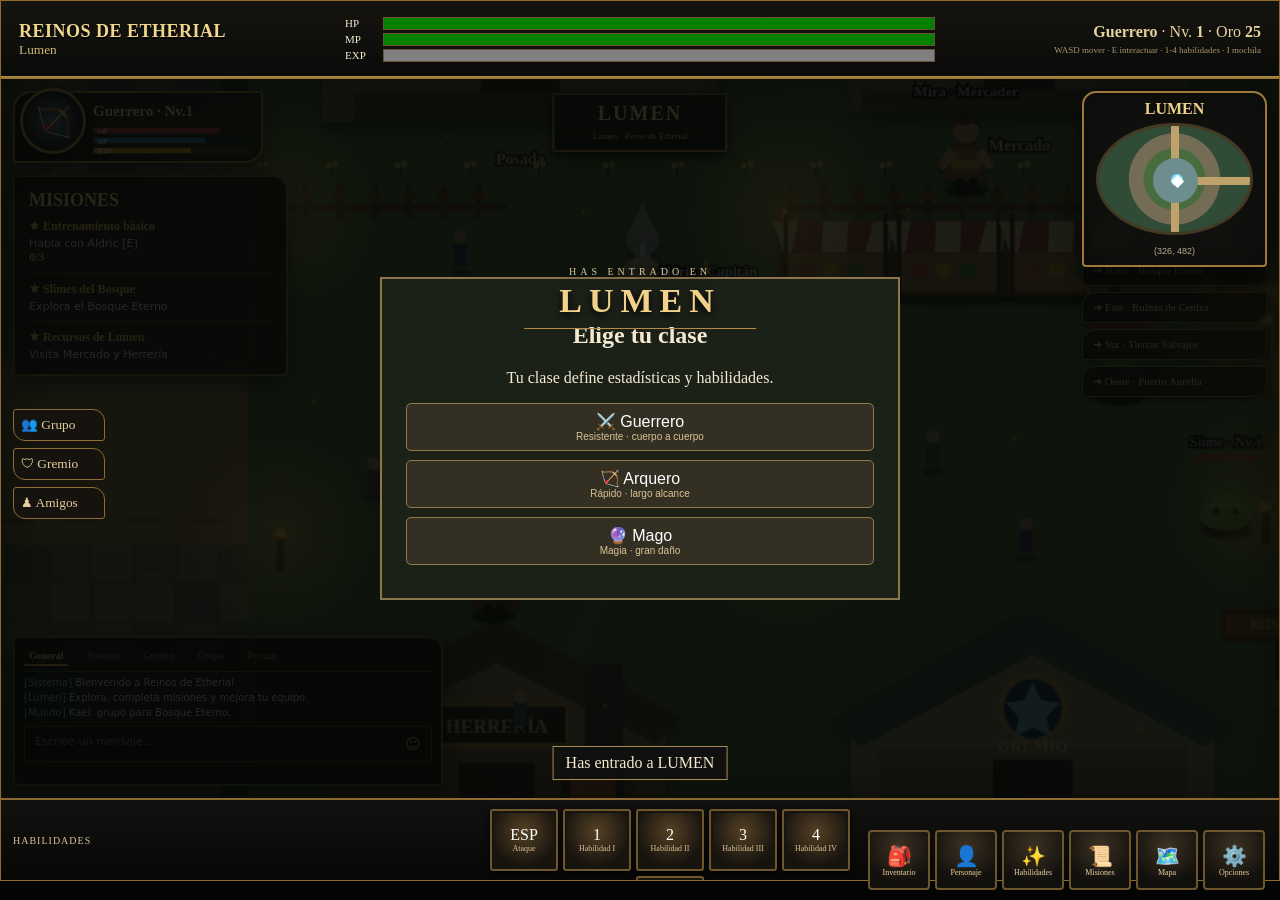
<file: index.html>
<!doctype html><html lang="es"><head><meta charset="utf-8"><meta name="viewport" content="width=device-width,initial-scale=1,viewport-fit=cover"><title>Reinos de Etherial</title><link rel="stylesheet" href="src/styles.css?v=34"></head><body><main id="app"><section class="game-shell">
<header class="hud"><div><strong>REINOS DE ETHERIAL</strong><small id="zone">Aldea de Lumen</small></div><div class="bars"><label>HP <progress id="hp"></progress></label><label>MP <progress id="mp"></progress></label><label>EXP <progress id="xp"></progress></label></div><div class="stats"><b id="className">Guerrero</b> · Nv. <b id="level">1</b> · Oro <b id="gold">25</b><small>WASD mover · E interactuar · 1-4 habilidades · I mochila</small></div></header>
<div class="stage"><div class="player-card"><div class="portrait">🏹</div><b><span id="heroCardClass">Aventurero</span></b><div class="mini-bars"><i>HP</i><i>MP</i><i>EXP</i></div></div><canvas id="game" width="960" height="540"></canvas><div id="areaTitle" class="area-title"><small>HAS ENTRADO EN</small><b>LUMEN</b></div><div class="zone-badge"><b>LUMEN</b><span id="zoneBadge">Reino de Etherial</span></div><div class="chatbox"><div class="chat-tabs"><b>General</b><span>Sistema</span><span>Gremio</span><span>Grupo</span><span>Privado</span></div><p><i>[Sistema]</i> Bienvenido a Reinos de Etherial</p><p><i>[Lumen]</i> Explora, completa misiones y mejora tu equipo.</p><p><i>[Mundo]</i> Kael: grupo para Bosque Eterno.</p><div class="chat-input">Escribe un mensaje… <b>☺</b></div></div><section id="classSelect" class="modal"><div><h2>Elige tu clase</h2><p>Tu clase define estadísticas y habilidades.</p><button data-class="warrior">⚔️ Guerrero<small>Resistente · cuerpo a cuerpo</small></button><button data-class="archer">🏹 Arquero<small>Rápido · largo alcance</small></button><button data-class="mage">🔮 Mago<small>Magia · gran daño</small></button></div></section><aside class="quest"><h4>MISIONES</h4><b id="questTitle">⚜ Entrenamiento básico</b><span id="questText">Habla con Aldric [E]</span><strong id="questProgress">0/3</strong><hr><b>⚜ Slimes del Bosque</b><span>Explora el Bosque Eterno</span><hr><b>⚜ Recursos de Lumen</b><span>Visita Mercado y Herrería</span></aside>
<div class="world-routes"><span>➜ Norte · Bosque Eterno</span><span>➜ Este · Ruinas de Ceniza</span><span>➜ Sur · Tierras Salvajes</span><span>➜ Oeste · Puerto Aurelia</span></div><div class="minimap-frame"><b>LUMEN</b><div class="mini-map-art"><i></i><i></i><i></i><i></i><strong>◆</strong></div><small>(326, 482)</small></div><div class="social-rail"><button>👥 Grupo</button><button>🛡 Gremio</button><button>♟ Amigos</button></div><div id="toast" class="toast"></div></div>
<nav class="hotbar"><span class="hotbar-title">HABILIDADES</span><button data-skill="0">ESP<br><span>Ataque</span></button><button data-skill="1">1<br><span>Habilidad I</span></button><button data-skill="2">2<br><span>Habilidad II</span></button><button data-skill="3">3<br><span>Habilidad III</span></button><button data-skill="4">4<br><span>Habilidad IV</span></button><button id="invBtn">I<br><span>Mochila</span></button></nav><nav class="mmomenu"><button id="menuInventory">🎒<small>Inventario</small></button><button>👤<small>Personaje</small></button><button>✨<small>Habilidades</small></button><button>📜<small>Misiones</small></button><button>🗺️<small>Mapa</small></button><button>⚙️<small>Opciones</small></button></nav>
<div class="mobile"><div class="dpad"><button data-move="w">▲</button><span><button data-move="a">◀</button><button data-move="s">▼</button><button data-move="d">▶</button></span></div><button id="interactMobile">E</button><button class="attackMobile" data-skill="0">⚔</button></div>
</section></main>
<section id="dialog" class="panel hidden"><h3 id="dialogName"></h3><p id="dialogText"></p><div id="dialogActions"></div><button onclick="closePanels()">Cerrar</button></section>
<section id="inventoryPanel" class="panel inventory hidden"><h3>Mochila</h3><div class="equipment"><b>Equipo</b><span>Arma: <em id="eqWeapon">Ninguna</em></span><span>Armadura: <em id="eqArmor">Ropa de viajero</em></span></div><div id="inventoryList"></div><button onclick="closePanels()">Cerrar</button></section>
<script src="src/game.js?v=34"></script><script>document.getElementById("menuInventory").onclick=()=>document.getElementById("invBtn").click()</script></body></html>
</file>
<file: src/styles.css>
:root{font-family:system-ui,sans-serif;color:#f5ead0;background:#0d120c}*{box-sizing:border-box}body{margin:0;background:radial-gradient(circle at top,#28351f,#090c08 70%);min-height:100vh}#app{max-width:1280px;margin:auto;padding:10px}.game-shell{border:2px solid #80663d;background:#181c15;box-shadow:0 10px 40px #000}.hud{display:grid;grid-template-columns:1fr 2fr 1fr;gap:16px;align-items:center;padding:9px 15px;background:#24291d;border-bottom:2px solid #80663d}.hud small{display:block;color:#d0b474}.bars{display:grid;gap:3px}.bars label{display:grid;grid-template-columns:38px 1fr;font-size:11px;align-items:center}.bars progress{width:100%}.stats{text-align:right}.stage{position:relative;background:#000}.stage canvas{display:block;width:100%;height:auto;image-rendering:pixelated}.hotbar{display:flex;justify-content:center;gap:7px;padding:9px;background:#20241a;flex-wrap:wrap}.hotbar button,.modal button,.panel button{background:#342f23;color:#fff;border:1px solid #91794e;border-radius:5px;min-width:70px;min-height:48px}.hotbar span,.modal small{display:block;color:#d9c494;font-size:10px}.quest{position:absolute;right:12px;top:12px;background:#10150de8;border:1px solid #8d754c;padding:9px 12px;font-size:12px;max-width:260px}.quest span,.quest strong{display:block;color:#d8c89f}.modal{position:absolute;inset:0;display:grid;place-items:center;background:#050805d9;z-index:4}.modal>div{width:min(520px,92%);padding:24px;background:#1c2118;border:2px solid #8d754c;text-align:center}.modal button{display:block;width:100%;margin:9px 0;font-size:16px}.panel{position:fixed;z-index:9;left:50%;top:50%;transform:translate(-50%,-50%);width:min(520px,92vw);max-height:80vh;overflow:auto;padding:20px;background:#171c14;border:2px solid #a18755;box-shadow:0 10px 50px #000}.panel h3{margin-top:0;color:#f0d28c}.panel .item{display:flex;justify-content:space-between;gap:10px;align-items:center;padding:8px;border-bottom:1px solid #4c4635}.panel .item button{min-height:32px}.equipment{display:grid;gap:5px;padding:10px;background:#22291c;margin-bottom:10px}.toast{position:absolute;left:50%;bottom:18px;transform:translateX(-50%);background:#111d;border:1px solid #a88a55;padding:7px 12px;opacity:0;transition:.2s}.toast.show{opacity:1}.hidden{display:none!important}.mobile{display:none}.dpad{text-align:center}.dpad span{display:flex;gap:5px}.mobile button{width:52px;height:52px;font-size:20px}@media(max-width:700px){#app{padding:0}.hud{grid-template-columns:1fr 1fr}.bars{grid-column:1/-1;grid-row:2}.hotbar button{min-width:50px;padding:3px}.mobile{display:flex;justify-content:space-between;align-items:end;padding:8px 16px;background:#171b14}.attackMobile{border-radius:50%;background:#65352b!important;color:white;border:2px solid #a97a53}.quest{font-size:10px;max-width:180px}}
.game-shell{border:3px solid #9b793d;border-radius:4px;overflow:hidden}.hud{background:linear-gradient(#1b2118,#11160f);box-shadow:inset 0 -1px #b18a45}.hud strong{color:#f1d38b;text-shadow:0 2px #000;letter-spacing:.5px}.bars progress{height:11px;accent-color:#a63c31}.bars label:nth-child(2) progress{accent-color:#3976bd}.bars label:nth-child(3) progress{accent-color:#c58d2c}.zone-badge{position:absolute;top:12px;left:50%;transform:translateX(-50%);background:#0b0d09e8;border:2px solid #b18a45;box-shadow:0 3px 12px #000;padding:6px 28px;text-align:center;pointer-events:none}.zone-badge b{display:block;color:#f0d08a;font-family:Georgia,serif;font-size:17px;letter-spacing:2px}.zone-badge span{font-size:9px;color:#d9c9a2}.chatbox{position:absolute;left:10px;bottom:10px;width:285px;background:#090c09dc;border:1px solid #8f7548;padding:8px;font-size:10px;box-shadow:0 3px 12px #000}.chatbox b{color:#f1d28b}.chatbox p{margin:4px 0;color:#ddd}.chatbox i{color:#66c9d8;font-style:normal}.hotbar{position:relative;background:linear-gradient(#171b14,#0d100c);border-top:2px solid #80663d}.hotbar-title{position:absolute;left:12px;top:50%;transform:translateY(-50%);font-size:9px;color:#a99264;letter-spacing:1px}.hotbar button{box-shadow:inset 0 0 0 2px #17130d,0 2px 5px #000;background:linear-gradient(#403522,#241e16)}@media(max-width:700px){.chatbox,.zone-badge,.hotbar-title{display:none}}

.hotbar button{position:relative;overflow:hidden}.hotbar button.cooling{filter:brightness(.55);border-color:#594d39}.hotbar button.cooling:after{content:attr(data-cd);position:absolute;inset:0;display:grid;place-items:center;background:#080a08a8;color:#fff;font-weight:800;font-size:16px;text-shadow:0 2px #000}.stage:after{content:"";pointer-events:none;position:absolute;inset:0;box-shadow:inset 0 0 55px #05080599}

/* V16 fantasy MMORPG presentation */
.hud{min-height:64px;border-bottom:1px solid #c39a4a}.hud>div:first-child strong{font-family:Georgia,serif;font-size:16px}.stats small{margin-top:4px;font-size:9px;color:#aa956b}.quest{border:1px solid #b99147;background:linear-gradient(135deg,#12130feF,#211a10eF);box-shadow:inset 0 0 0 1px #3c2c18,0 5px 18px #0008}.hotbar button{border-color:#b58b45;border-radius:3px}.panel{background:linear-gradient(#201b13,#11130f);border-color:#c19a53}

/* V22 master visual direction */
body{background:#070a07}.game-shell{max-width:1180px;margin:auto;border-color:#8e6b31;box-shadow:0 18px 70px #000}.stage{overflow:hidden}.stage canvas{filter:saturate(.92) contrast(1.06)}
.player-card{position:absolute;z-index:3;left:12px;top:12px;width:175px;padding:8px 12px 8px 46px;background:linear-gradient(90deg,#17130fef,#272015e8);border:1px solid #b48a42;box-shadow:0 4px 16px #000;border-radius:2px;color:#efd49a;pointer-events:none}.player-card:before{content:"";position:absolute;left:8px;top:6px;width:30px;height:30px;border-radius:50%;border:2px solid #b48a42;background:radial-gradient(circle,#4f6680,#171b1c)}.player-card small{display:block;color:#bba77c;font-size:9px}
.chatbox{width:330px;border-color:#9c773d;background:#0b0d0be8}.chat-tabs{display:flex;gap:14px;border-bottom:1px solid #55472f;padding-bottom:5px;margin-bottom:5px}.chat-tabs span{color:#8f8a7d}
.quest{top:58px;min-width:235px}.zone-badge{border-radius:2px;background:linear-gradient(#211b12ee,#0c0d0bee);font-family:Georgia,serif}
.hotbar{min-height:72px;align-items:center}.hotbar button{min-width:66px;min-height:54px;background:radial-gradient(circle at 50% 30%,#49381f,#18140e 70%);border:1px solid #b38a45}
@media(max-width:700px){.player-card{display:none}}

/* V23 full-screen MMORPG composition */
#app{max-width:1440px;padding:0}.game-shell{max-width:1380px}.hud{height:68px;grid-template-columns:300px 1fr 300px}.stage canvas{min-height:610px;object-fit:cover}.player-card{width:215px;padding-left:52px}.player-card:before{width:36px;height:36px}
.quest{left:12px;right:auto;top:64px;width:230px;max-width:230px}.quest h4{margin:0 0 8px;color:#e9c876;font-family:Georgia,serif}.quest hr{border:0;border-top:1px solid #4f422c;margin:8px 0}.quest b{color:#e3bd62}.quest span{margin-top:3px;color:#ddd}
.world-routes{position:absolute;right:12px;top:122px;display:grid;gap:6px;pointer-events:none}.world-routes span{background:#12100de8;border:1px solid #9d773a;padding:7px 10px;color:#e6cf9c;font:11px Georgia,serif;box-shadow:0 3px 10px #0008}
.hotbar{padding-right:390px}.mmomenu{position:absolute;z-index:5;right:18px;bottom:8px;display:flex;gap:6px}.mmomenu button{width:58px;height:54px;background:linear-gradient(#2b2419,#12100c);border:1px solid #a17b3e;color:#e6d5ae;border-radius:4px;font-size:18px}.mmomenu small{display:block;font-size:8px;color:#d0bd94}
.chatbox{bottom:12px;width:360px}.zone-badge{top:10px}.toast{z-index:8}
@media(max-width:900px){.mmomenu,.world-routes{display:none}.hotbar{padding-right:9px}.quest{left:auto;right:8px;top:8px}.stage canvas{min-height:0}.hud{height:auto;grid-template-columns:1fr 1fr}}

/* V30 — master-reference rebuild */
body{background:#050706;font-family:Georgia,serif}#app{max-width:none}.game-shell{width:min(100vw,1600px);max-width:1600px;border:1px solid #8f6b2e;border-radius:0;background:#090a08;box-shadow:0 0 80px #000;margin:auto}.hud{height:78px;background:linear-gradient(180deg,#16140f,#090b09);border-bottom:2px solid #9e7936;grid-template-columns:310px 1fr 310px;padding:8px 18px}.hud>div:first-child strong{font-size:18px;color:#f1d68e}.bars progress{height:13px;border:1px solid #695431;background:#111}.stats{font-family:Georgia,serif;color:#e7d2a0}
.stage{min-height:650px;background:#111}.stage canvas{width:100%;min-height:650px;image-rendering:auto;filter:saturate(1.05) contrast(1.08) brightness(.96)}
.player-card{top:12px;left:12px;width:250px;height:72px;padding:9px 12px 8px 78px;border:2px solid #9f7938;border-radius:18px 4px 18px 4px;background:linear-gradient(90deg,#11100ef7,#242016e8);box-shadow:0 4px 18px #000}.player-card:before{display:none}.player-card .portrait{position:absolute;left:5px;top:-5px;width:66px;height:66px;border-radius:50%;display:grid;place-items:center;font-size:30px;background:radial-gradient(circle,#526778,#151718 70%);border:3px solid #a98446;box-shadow:0 3px 12px #000}.player-card b{font-size:15px}.mini-bars{display:grid;gap:3px;margin-top:7px}.mini-bars i{display:block;height:7px;font:7px sans-serif;color:#fff;padding-left:4px;background:linear-gradient(90deg,#a82d2d 82%,#2a1717 82%);border:1px solid #3b3023}.mini-bars i:nth-child(2){background:linear-gradient(90deg,#2867a7 72%,#142337 72%)}.mini-bars i:nth-child(3){background:linear-gradient(90deg,#c28b29 63%,#392d16 63%)}
.quest{top:96px;left:12px;width:275px;max-width:275px;background:linear-gradient(135deg,#12110ff2,#1d1a13e8);border:2px solid #80622f;padding:13px 14px;box-shadow:0 6px 20px #000}.quest h4{font-size:18px;color:#edcf79}.quest b{font-size:12px}.quest span{font:11px system-ui,sans-serif}
.social-rail{position:absolute;z-index:5;left:12px;top:330px;display:grid;gap:7px}.social-rail button{width:92px;padding:7px;background:#17140fe8;border:1px solid #8d6c35;color:#e4cea0;font-family:Georgia,serif;text-align:left}
.minimap-frame{position:absolute;z-index:5;right:12px;top:12px;width:185px;padding:7px;background:#11100eef;border:2px solid #9e7938;box-shadow:0 5px 18px #000;text-align:center;color:#efd18a}.mini-map-art{height:112px;margin:5px;background:radial-gradient(circle at 50% 50%,#9a8d64 0 12%,#496c3f 13% 33%,#746c55 34% 49%,#304c36 50% 100%);border-radius:50%;border:3px solid #443923;position:relative;overflow:hidden}.mini-map-art i{position:absolute;background:#bea16b}.mini-map-art i:nth-child(1){width:8px;height:100%;left:48%}.mini-map-art i:nth-child(2){height:8px;width:100%;top:48%}.mini-map-art i:nth-child(3){width:45px;height:45px;border-radius:50%;left:36%;top:30%;background:#6d8d8e}.mini-map-art i:nth-child(4){width:12px;height:12px;border-radius:50%;left:48%;top:45%;background:#7ee4ff}.mini-map-art strong{position:absolute;left:48%;top:42%;color:#fff}.minimap-frame small{font:9px sans-serif;color:#bcae8d}
.world-routes{right:12px;top:176px;width:185px}.world-routes span{font-size:11px;padding:8px 10px;border:1px solid #8f6b30;background:linear-gradient(90deg,#17130fef,#292116e8)}
.zone-badge{top:14px;padding:7px 38px;border:2px solid #9f7938;box-shadow:0 4px 15px #000}.zone-badge b{font-size:20px}
.chatbox{left:12px;bottom:12px;width:430px;min-height:150px;background:#0b0c0bea;border:2px solid #74592d;padding:9px}.chat-tabs{font-family:Georgia,serif}.chatbox p{font-family:system-ui,sans-serif;font-size:10px}
.hotbar{height:82px;padding:9px 410px 9px 470px;gap:5px;background:linear-gradient(#11120f,#070806);border-top:2px solid #8c6a32}.hotbar-title{display:none}.hotbar button{min-width:68px;height:62px;border:2px solid #70562c;background:radial-gradient(circle at 50% 35%,#554125,#17130e 70%);font-family:Georgia,serif;font-size:16px}.hotbar button span{font-size:8px}
.mmomenu{right:15px;bottom:10px;gap:5px}.mmomenu button{width:62px;height:60px;border:2px solid #6f552b;background:radial-gradient(circle at 50% 25%,#3d3222,#12100d 72%);font-size:20px}.mmomenu small{font-family:Georgia,serif;color:#e7d1a2}
.panel{border:2px solid #a27d3c;background:linear-gradient(145deg,#201a12,#0c0d0a);font-family:Georgia,serif}
@media(max-width:1000px){.stage{min-height:auto}.stage canvas{min-height:0}.minimap-frame,.social-rail,.world-routes{display:none}.hotbar{padding:9px}.quest{width:210px}.chatbox{width:300px}.mmomenu{display:none}}

/* V31 living world polish */
.chat-input{margin-top:8px;padding:8px 10px;border:1px solid #51452f;background:#090a09;color:#777;font:11px system-ui,sans-serif;display:flex;justify-content:space-between}.chat-input b{color:#c9b486;font-size:15px}.chat-tabs span,.chat-tabs b{padding:3px 5px}.chat-tabs b{border-bottom:2px solid #c79b49}.stage:before{content:"";position:absolute;z-index:1;inset:0;pointer-events:none;background:linear-gradient(115deg,transparent 0 45%,rgba(255,211,130,.035) 52%,transparent 60%);mix-blend-mode:screen}.minimap-frame{backdrop-filter:blur(2px)}.quest,.chatbox,.world-routes span,.mmomenu button{backdrop-filter:blur(3px)}

/* V33 isometric depth pass */
.stage canvas{transform:translateZ(0)}.stage{perspective:1200px}.minimap-frame{border-radius:14px 14px 4px 4px}.world-routes span{border-radius:14px 3px 14px 3px}.social-rail button{border-radius:3px 12px 3px 12px}.quest{border-radius:4px 16px 4px 4px}.chatbox{border-radius:4px 14px 4px 4px}.hotbar button:hover,.mmomenu button:hover{filter:brightness(1.2);transform:translateY(-1px)}

/* V34 cinematic MMORPG feedback */
.area-title{position:absolute;z-index:7;left:50%;top:26%;transform:translate(-50%,-20px);text-align:center;opacity:0;pointer-events:none;transition:.45s;text-shadow:0 3px 8px #000}.area-title.show{opacity:1;transform:translate(-50%,0)}.area-title small{display:block;font:10px Georgia,serif;letter-spacing:4px;color:#d8c99f}.area-title b{display:block;margin-top:5px;font:700 34px Georgia,serif;letter-spacing:7px;color:#f2d28b;border-bottom:1px solid #b38a48;padding:0 35px 8px}.hotbar button:active,.mmomenu button:active{transform:translateY(2px);filter:brightness(1.35)}.player-card,.quest,.minimap-frame,.chatbox{box-shadow:0 7px 24px #0009,inset 0 0 18px #0005}
</file>
